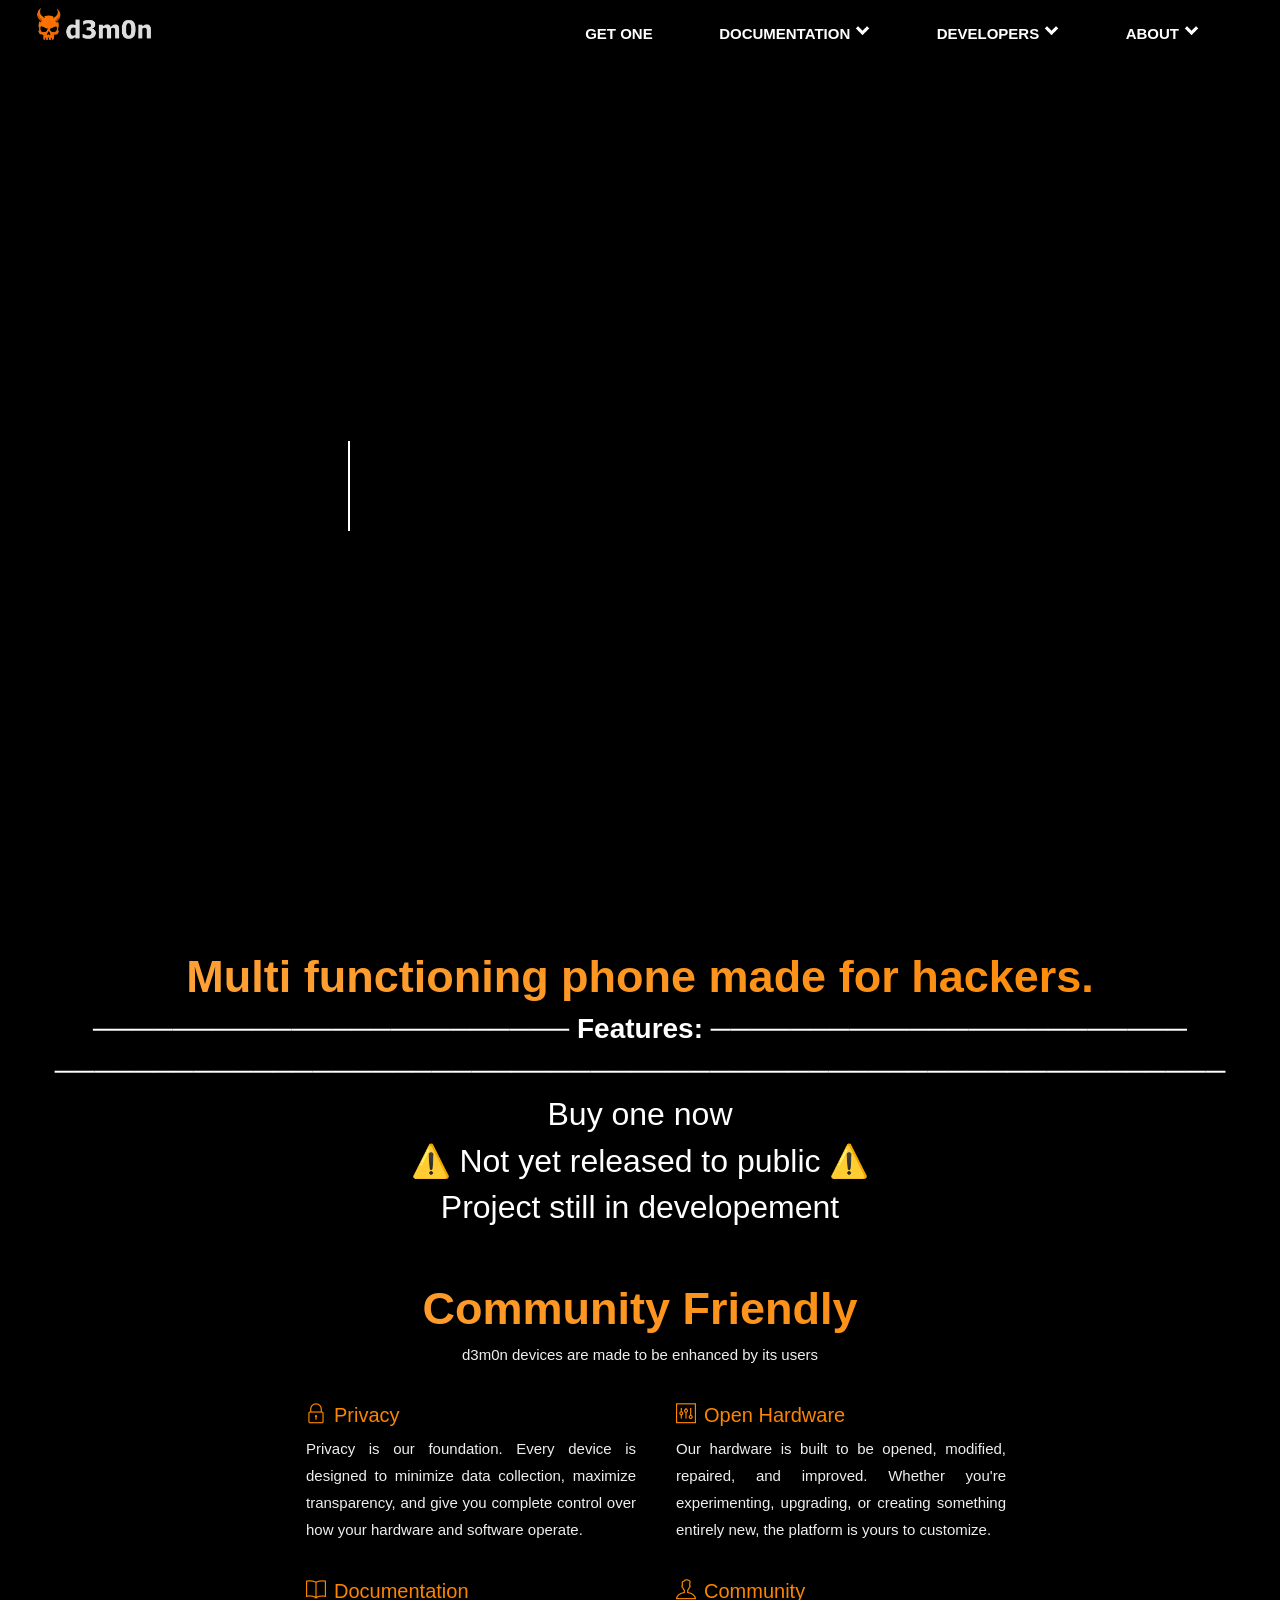
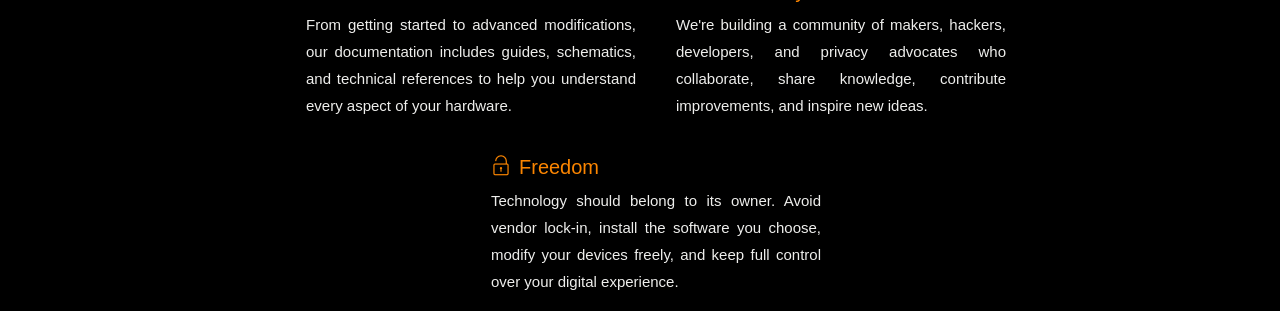
<file: docs/index.html>
<!DOCTYPE HTML>
<html>

<head>
	<title>d3m0n Project - 4re5</title>
	<link rel="icon" type="image/x-icon" href="favicon.ico">
	<meta charset="UTF-8">
	<meta name="viewport" content="width=device-width, initial-scale=1.0">

	<link rel="stylesheet" href="https://fonts.googleapis.com/css2?family=Inter:wght@100;200;300;400;500;600;700;800;900&amp;display=swap" data-tag="font">
	<link href="https://cdn.jsdelivr.net/npm/bootstrap@5.3.2/dist/css/bootstrap.min.css" rel="stylesheet"
		integrity="sha384-T3c6CoIi6uLrA9TneNEoa7RxnatzjcDSCmG1MXxSR1GAsXEV/Dwwykc2MPK8M2HN" crossorigin="anonymous">
	<link href="./styles.css" rel="stylesheet">
	<link href="https://4re5group.github.io/home.css" rel="stylesheet">
	<link href="themify-icons.css" rel="stylesheet">
</head>

<body>
	<script>
		function httpGet(theUrl) {
			let xmlHttpReq = new XMLHttpRequest();
			xmlHttpReq.open("GET", theUrl, false);
			xmlHttpReq.send(null);
			return xmlHttpReq.responseText;
		}
	</script>
	<div class="header">
		<img id="iconbanner" src="./assets/banner.png" alt="d3m0n banner">
		<div class="header-buttons">
			<div class="paste-button">
				<a class="dropdown_button" style="text-decoration: none;" href="#get-d3m0n">Get one</a>
			</div>
			<div class="paste-button">
				<button class="dropdown_button">Documentation<div class="chevron"></div></button>
				<div class="dropdown-content">
					<a id="top"
						href="https://d3m0n.4re5.com/d3m0n_os/">d3m0n_os Documentation</a>
				</div>
			</div>

			<div class="paste-button">
				<button class="dropdown_button">Developers<div class="chevron"></div></button>
				<div class="dropdown-content">
					<a id="top"
						href="https://d3m0n.4re5.com/d3m0n_os/">SDK Documentation</a>
					<a id="middle" href="./studio/">App Studio</a>
					<a id="middle" href="./academy/">App Academy</a>
					<a id="middle" href="https://github.com/d3m0n-project/d3m0n_os/tree/main/applications#default-apps-list">App Examples</a>
					<a id="bottom" href="https://github.com/d3m0n-project/d3m0n_os">d3m0n_os Repository</a>
				</div>
			</div>

			<div class="paste-button">
				<button class="dropdown_button">About<div class="chevron"></div></button>
				<div class="dropdown-content">
					<a id="top" href="https://github.com/d3m0n-project">Github</a>
					<a id="middle" href="https://www.reddit.com/r/d3m0nproject">Reddit</a>
					<a id="middle" href="https://www.tiktok.com/@4re5group">TikTok</a>
					<a id="middle" href="https://discord.gg/Rfb5ajz7cM">Discord</a>
					<a id="bottom" href="https://www.instagram.com/d3m0n.4re5">Instagram</a>
				</div>
			</div>
		</div>
	</div>

	<div class="top-div">
		<div class="landingPreview">
			<h1 class="light-text"
				style="display: flex; flex-direction: row; justify-content: center; font-size: 60px; font-weight: 500;">
				<ul class="dynamic-txts dynamictxts dynamictxtss"
					style="text-align: left; margin: 0px; transform: translateY(-10px);">
					<li><span class="override_bg_img">Hack in your pocket.</span></li>
					<li><span class="override_bg_img">Hack from everywhere.</span></li>
					<li><span class="override_bg_img">Hack the world.</span></li>
					<li><span class="override_bg_img">Hack your own privacy.</span></li>
				</ul>
			</h1>
		</div>

		<h3 class="center rainbow_title">Multi functioning phone made for hackers.</h3>

		<h3 class="center"><b> ──────────────────────── Features: ──────────────────────── </h3></b>



		<h3 class="center"><b>───────────────────────────────────────────────────────────</b></h3>
		<div id="get-d3m0n">
			<h2>Buy one now</h2>
			<h2>⚠️ Not yet released to public ⚠️</h2>
			<h2>Project still in developement</h2>
		</div>
		<br><br>

		<h3 class="center rainbow_title">Community Friendly</h3>
		<p class="center">d3m0n devices are made to be enhanced by its users</p>

		<div class="features">
			<ul>
				<li>
					<a href="#CHANGE_ME_LATER">
						<h4><i class="ti-lock"></i>Privacy</h4>
					</a>
					<p>Privacy is our foundation. Every device is designed to minimize data collection, maximize transparency, and give you complete control over how your hardware and software operate.</p>
				</li>

				<li>
					<a href="#CHANGE_ME_LATER">
						<h4><i class="ti-panel"></i>Open Hardware</h4>
					</a>
					<p>Our hardware is built to be opened, modified, repaired, and improved. Whether you're experimenting, upgrading, or creating something entirely new, the platform is yours to customize.</p>
				</li>

				<li>
					<a href="#CHANGE_ME_LATER">
						<h4><i class="ti-book"></i>Documentation</h4>
					</a>
					<p>From getting started to advanced modifications, our documentation includes guides, schematics, and technical references to help you understand every aspect of your hardware.</p>
				</li>

				<li>
					<a href="#CHANGE_ME_LATER">
						<h4><i class="ti-user"></i>Community</h4>
					</a>
					<p>We're building a community of makers, hackers, developers, and privacy advocates who collaborate, share knowledge, contribute improvements, and inspire new ideas.</p>
				</li>

				<li>
					<a href="#CHANGE_ME_LATER">
						<h4><i class="ti-unlock"></i>Freedom</h4>
					</a>
					<p>Technology should belong to its owner. Avoid vendor lock-in, install the software you choose, modify your devices freely, and keep full control over your digital experience.</p>
				</li>
			</ul>
		</div>

		<script type="text/javascript">
			document.write(httpGet("https://raw.githubusercontent.com/4re5group/4re5group.github.io/main/footer.html"))
		</script>
</body>

</html>
</file>
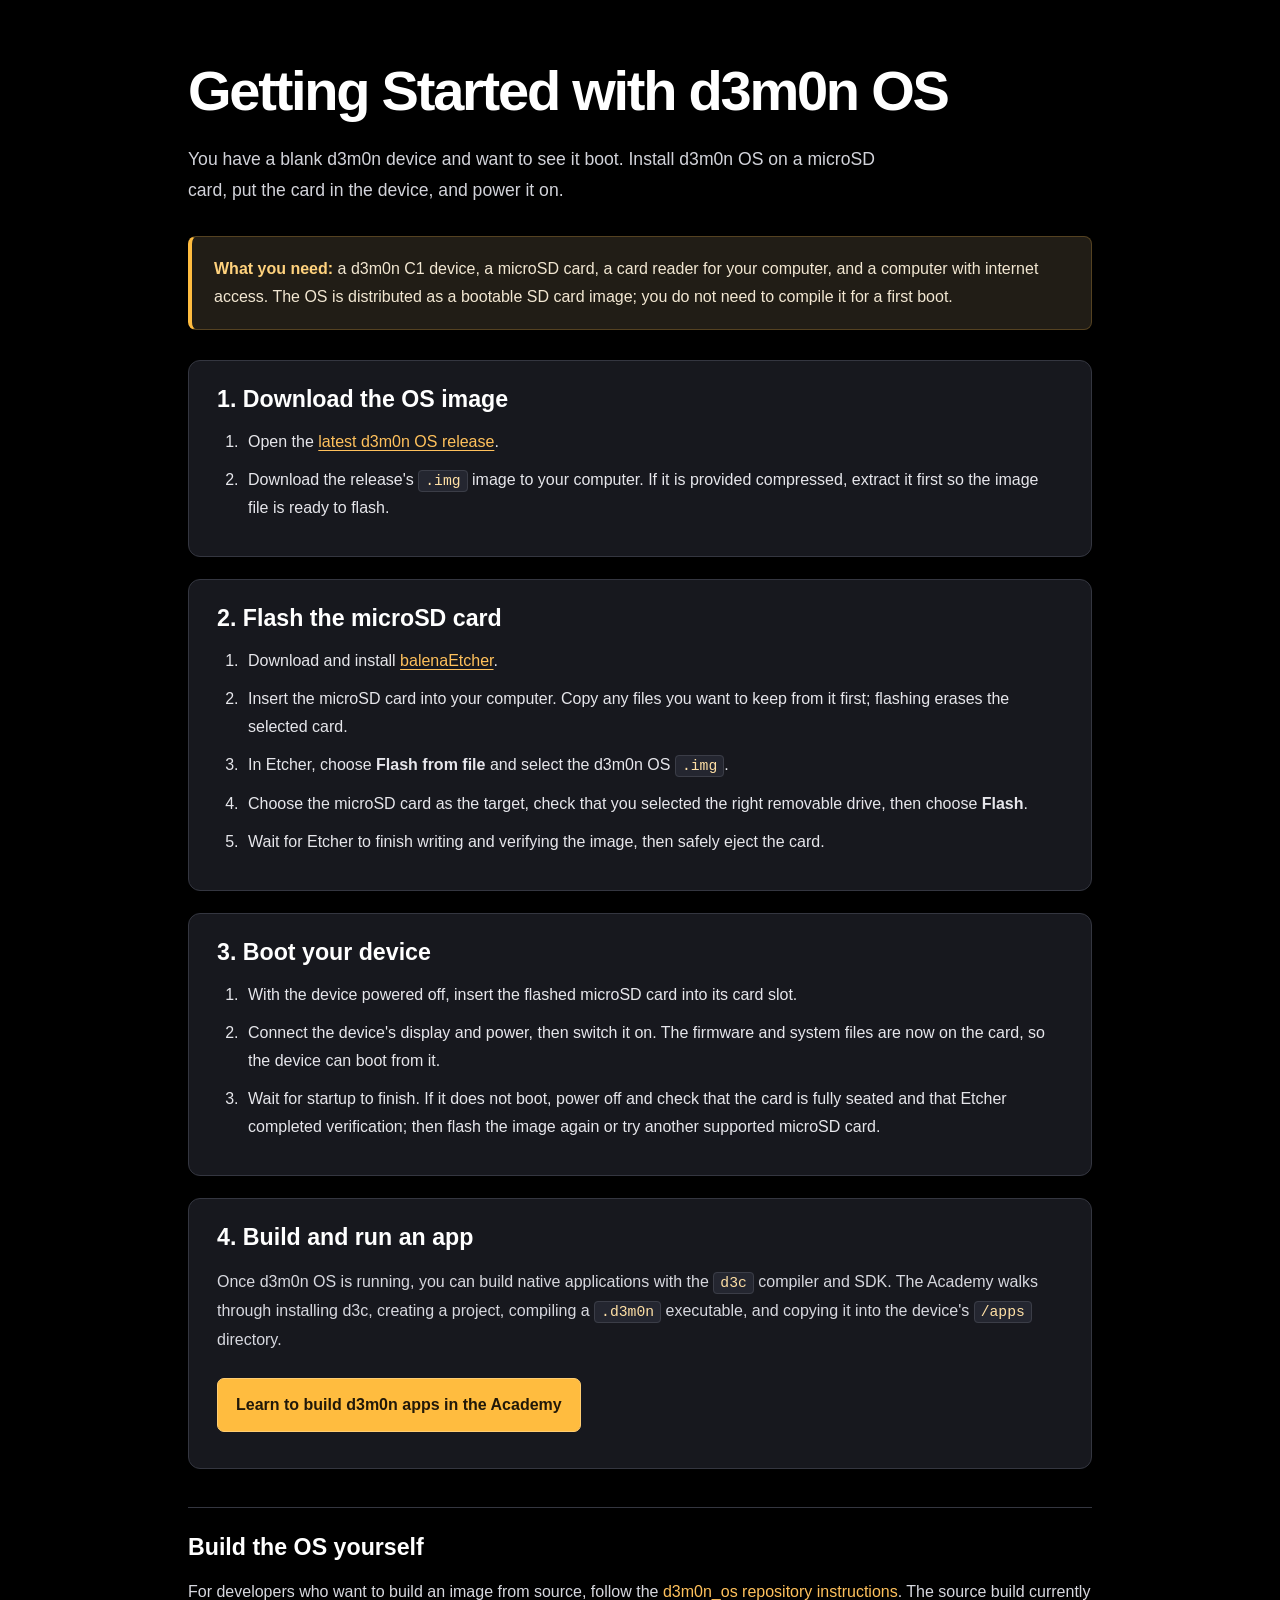
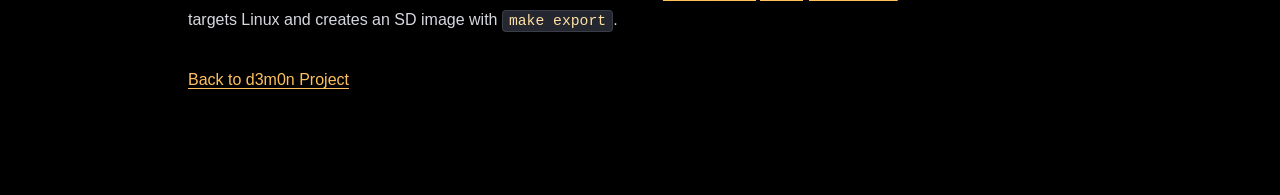
<file: docs/getting_started/index.html>
<!doctype html>
<html lang="en">
<head>
  <meta charset="utf-8">
  <meta name="viewport" content="width=device-width, initial-scale=1">
  <title>Getting Started - d3m0n project</title>
  <link rel="icon" type="image/x-icon" href="../favicon.ico">
  <link rel="stylesheet" href="../styles.css">
  <style>
    .getting-started { box-sizing: border-box; width: min(100%, 960px); margin: 0 auto; padding: 56px 28px 88px; color: #f5f5f7; font: 16px/1.75 Verdana, sans-serif; }
    .getting-started h1, .getting-started h2, .getting-started h3 { color: #fff; line-height: 1.25; }
    .getting-started h1 { max-width: 760px; margin: 0 0 18px; font-size: clamp(2.2rem, 6vw, 3.5rem); letter-spacing: -0.04em; }
    .getting-started .intro { max-width: 720px; margin: 0 0 30px; color: #d2d3da; font-size: 1.1rem; }
    .getting-started h2 { margin: 0 0 14px; font-size: 1.45rem; }
    .getting-started p { color: #d7d8df; font-size: 1rem; line-height: inherit; }
    .getting-started a { color: #ffc15c; text-underline-offset: 3px; }
    .getting-started a:hover { color: #ffdb9d; }
    .getting-started .step { margin: 22px 0; padding: 24px 28px; border: 1px solid #343640; border-radius: 12px; background: #17181e; }
    .getting-started ol { margin: 0; padding-left: 26px; color: #e6e6eb; }
    .getting-started li { margin: 10px 0; padding-left: 5px; }
    .getting-started .callout { margin: 0 0 30px; padding: 18px 22px; border: 1px solid #554221; border-left: 4px solid #ffbc3f; border-radius: 8px; background: #211d16; color: #f2e7d2; }
    .getting-started .callout strong { color: #ffd27d; }
    .getting-started code { padding: 2px 6px; border: 1px solid #3b3d47; border-radius: 4px; background: #242630; color: #ffe0a5; font-size: .92em; }
    .getting-started .primary-link { display: inline-block; margin: 8px 0 12px; padding: 12px 18px; border: 1px solid #ffcd72; border-radius: 7px; background: #ffbc3f; color: #211809; font-weight: 700; text-decoration: none; }
    .getting-started .primary-link:hover { background: #ffd27d; color: #211809; }
    .getting-started .secondary { margin-top: 38px; padding-top: 25px; border-top: 1px solid #343640; }
    .getting-started .back-link { display: inline-block; margin-top: 16px; }
    @media (max-width: 600px) { .getting-started { padding: 36px 18px 60px; } .getting-started .step { padding: 20px 18px; } }
  </style>
</head>
<body>
  <main class="getting-started">
    <h1>Getting Started with d3m0n OS</h1>
    <p class="intro">You have a blank d3m0n device and want to see it boot. Install d3m0n OS on a microSD card, put the card in the device, and power it on.</p>

    <p class="callout"><strong>What you need:</strong> a d3m0n C1 device, a microSD card, a card reader for your computer, and a computer with internet access. The OS is distributed as a bootable SD card image; you do not need to compile it for a first boot.</p>

    <section class="step">
      <h2>1. Download the OS image</h2>
      <ol>
        <li>Open the <a href="https://github.com/d3m0n-project/d3m0n_os/releases/latest">latest d3m0n OS release</a>.</li>
        <li>Download the release's <code>.img</code> image to your computer. If it is provided compressed, extract it first so the image file is ready to flash.</li>
      </ol>
    </section>

    <section class="step">
      <h2>2. Flash the microSD card</h2>
      <ol>
        <li>Download and install <a href="https://etcher.balena.io/">balenaEtcher</a>.</li>
        <li>Insert the microSD card into your computer. Copy any files you want to keep from it first; flashing erases the selected card.</li>
        <li>In Etcher, choose <strong>Flash from file</strong> and select the d3m0n OS <code>.img</code>.</li>
        <li>Choose the microSD card as the target, check that you selected the right removable drive, then choose <strong>Flash</strong>.</li>
        <li>Wait for Etcher to finish writing and verifying the image, then safely eject the card.</li>
      </ol>
    </section>

    <section class="step">
      <h2>3. Boot your device</h2>
      <ol>
        <li>With the device powered off, insert the flashed microSD card into its card slot.</li>
        <li>Connect the device's display and power, then switch it on. The firmware and system files are now on the card, so the device can boot from it.</li>
        <li>Wait for startup to finish. If it does not boot, power off and check that the card is fully seated and that Etcher completed verification; then flash the image again or try another supported microSD card.</li>
      </ol>
    </section>

    <section class="step">
    <h2>4. Build and run an app</h2>
    <p>Once d3m0n OS is running, you can build native applications with the <code>d3c</code> compiler and SDK. The Academy walks through installing d3c, creating a project, compiling a <code>.d3m0n</code> executable, and copying it into the device's <code>/apps</code> directory.</p>
    <a class="primary-link" href="../academy/">Learn to build d3m0n apps in the Academy</a>
    </section>

    <section class="secondary">
    <h2>Build the OS yourself</h2>
    <p>For developers who want to build an image from source, follow the <a href="https://github.com/d3m0n-project/d3m0n_os#installations">d3m0n_os repository instructions</a>. The source build currently targets Linux and creates an SD image with <code>make export</code>.</p>
    <p><a class="back-link" href="../">Back to d3m0n Project</a></p>
    </section>
  </main>
</body>
</html>
</file>
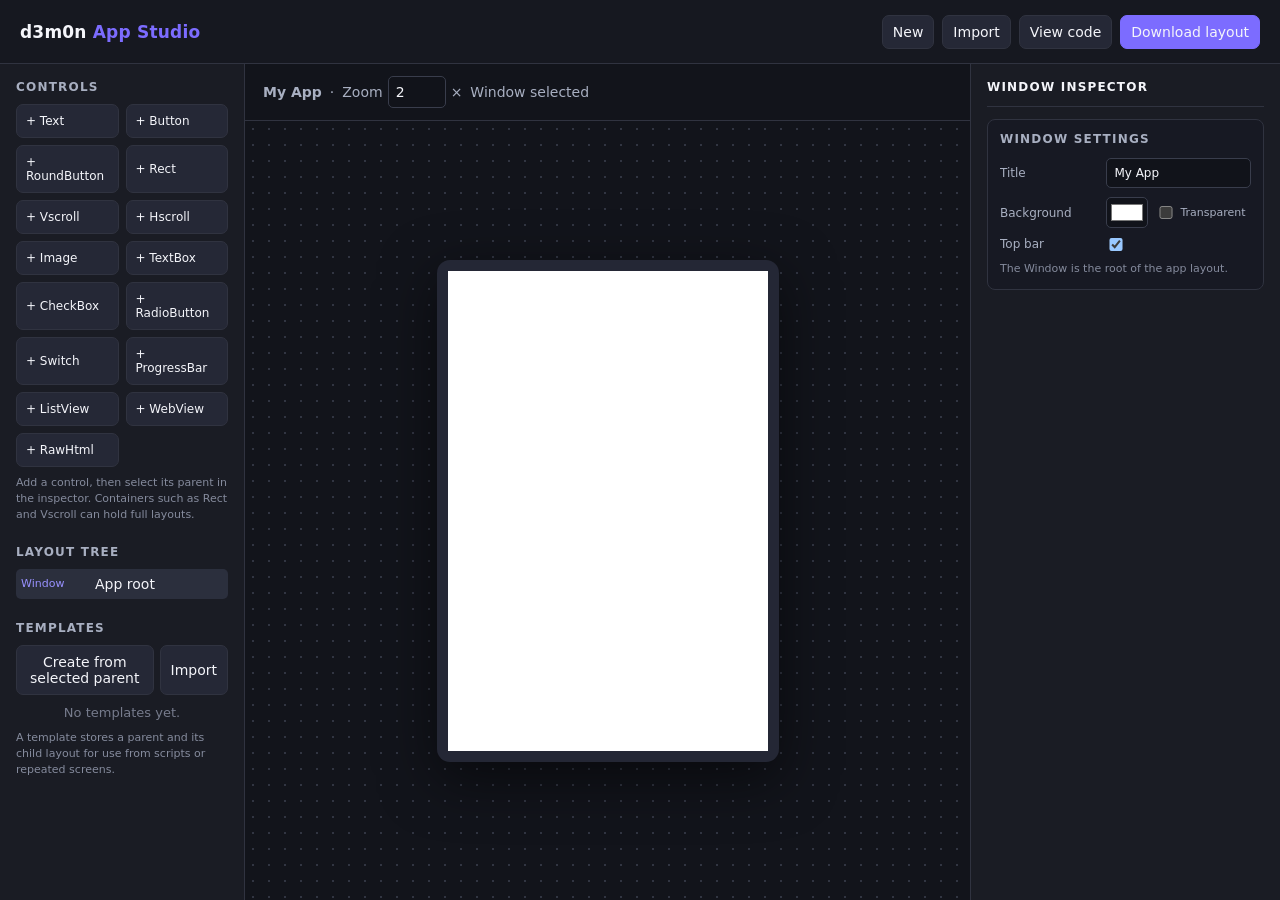
<file: docs/studio/index.html>
<!doctype html>
<html lang="en" style="overflow: clip;">
<head>
  <meta charset="utf-8">
  <meta name="viewport" content="width=device-width,initial-scale=1">
  <title>d3m0n App Studio</title>
  <style>
    :root { color-scheme: dark; --bg:#101116; --panel:#1a1c24; --line:#303340; --soft:#a8afc1; --accent:#7c6cff; --canvas:#f7f7f4; }
    * { box-sizing:border-box; } body { margin:0; min-width:0; background:var(--bg); color:#f4f5fa; font:14px Inter,system-ui,sans-serif; }
    button,input,select,textarea { font:inherit; } button { cursor:pointer; color:inherit; border:1px solid var(--line); border-radius:7px; padding:8px 10px; background:#252836; } button:hover { border-color:#7166da; background:#30344a; } button.primary { background:var(--accent); border-color:var(--accent); } button.danger { color:#ff9eaa; }
    header { min-height:64px; display:flex; align-items:center; justify-content:space-between; gap:12px; padding:10px 20px; border-bottom:1px solid var(--line); background:#161820; } header h1 { font-size:17px; margin:0; letter-spacing:.2px; white-space:nowrap; } header h1 span { color:var(--accent); } .actions { display:flex; flex-wrap:wrap; justify-content:flex-end; gap:8px; align-items:center; }
    main { height:calc(100vh - 64px); display:grid; grid-template-columns:minmax(205px,245px) minmax(320px,1fr) minmax(250px,310px); }
    aside { overflow:auto; padding:16px; background:var(--panel); } aside.left { border-right:1px solid var(--line); } aside.right { border-left:1px solid var(--line); }
    h2 { margin:0 0 10px; font-size:12px; text-transform:uppercase; letter-spacing:.1em; color:var(--soft); } .section { margin-bottom:22px; }
    .palette { display:grid; grid-template-columns:1fr 1fr; gap:7px; } .palette button { text-align:left; padding:9px; font-size:12px; }
    .tree { display:flex; flex-direction:column; gap:3px; } .tree-row { display:flex; align-items:center; gap:5px; min-height:30px; border-radius:5px; padding:3px 5px; cursor:pointer; } .tree-row:hover,.tree-row.active { background:#2b2f3d; } .tree-row .kind { color:#9891ff; font-size:11px; min-width:69px; } .tree-row .name { overflow:hidden; text-overflow:ellipsis; white-space:nowrap; }
    .workspace { display:flex; flex-direction:column; min-width:0; min-height:480px; background:#12141b; } .toolbar { display:flex; flex-wrap:wrap; gap:8px; align-items:center; padding:12px 18px; border-bottom:1px solid var(--line); color:var(--soft); } .toolbar label { display:flex; align-items:center; gap:5px; } .toolbar input { width:58px; }
    .canvas-area { flex:1; min-height:440px; overflow:auto; display:grid; place-items:center; padding:35px; background-image:radial-gradient(#313542 1px,transparent 1px); background-size:16px 16px; }
    #canvas-shell { padding:11px; background:#242735; border-radius:13px; box-shadow:0 16px 55px #0008; } #canvas { width:320px; height:480px; position:relative; overflow:hidden; background:#fff; color:#111; transform-origin:center; }
    .node { position:absolute; min-width:8px; min-height:8px; outline:1px solid transparent; cursor:move; user-select:none; } .node.selected { outline:2px solid var(--accent); } .node:hover { outline:1px dashed #685cf5; } .node > .preview { width:100%; height:100%; overflow:hidden; pointer-events:none; } .node > textarea.preview { min-height:0; resize:none; opacity:1; } .node-handle { position:absolute; width:8px; height:8px; background:#fff; border:2px solid var(--accent); z-index:10; } .node-handle[data-handle="nw"] { top:-5px; left:-5px; cursor:nw-resize; } .node-handle[data-handle="ne"] { top:-5px; right:-5px; cursor:ne-resize; } .node-handle[data-handle="sw"] { bottom:-5px; left:-5px; cursor:sw-resize; } .node-handle[data-handle="se"] { bottom:-5px; right:-5px; cursor:se-resize; }
    .empty { color:#767b8c; font-size:13px; text-align:center; line-height:1.5; }
    #inspector { display:flex; flex-direction:column; gap:12px; } .inspector-header { display:flex; align-items:center; justify-content:space-between; gap:10px; padding-bottom:12px; border-bottom:1px solid var(--line); } .inspector-header h2 { margin:0; color:#f4f5fa; } .inspector-header button { padding:5px 8px; } .inspector-section { padding:12px; border:1px solid var(--line); border-radius:8px; background:#171923; } .inspector-section h2 { margin-bottom:12px; } .inspector-section .hint { margin:10px 0 0; } .field { display:grid; grid-template-columns:minmax(76px,.8fr) minmax(0,1.2fr); align-items:center; gap:10px; margin:9px 0; color:var(--soft); font-size:12px; } .field > label { min-width:0; overflow:hidden; text-overflow:ellipsis; } input,select,textarea { min-width:0; width:100%; color:#f5f6fb; background:#11131a; border:1px solid #393d4c; border-radius:5px; padding:7px; } input[type=color] { padding:2px; height:31px; } input[type=checkbox] { width:20px; min-width:20px; margin:0; } .color-field { display:flex; align-items:center; gap:8px; } .color-field input[type=color] { width:42px; flex:0 0 42px; } .color-field label { display:flex; align-items:center; gap:4px; white-space:nowrap; font-size:11px; } textarea { min-height:58px; resize:vertical; } .two { display:grid; grid-template-columns:repeat(2,minmax(0,1fr)); gap:8px; } .two .field { grid-template-columns:24px minmax(0,1fr); margin:0; } .hint { color:#858b9d; font-size:11px; line-height:1.45; margin:8px 0 0; } #file { display:none; }
    .code-modal { position:fixed; inset:0; display:none; place-items:center; background:#000a; z-index:9; } .code-modal.open { display:grid; } .modal-card { width:min(760px,90vw); background:#1b1e29; border:1px solid #41465a; border-radius:10px; padding:16px; } .modal-card textarea { height:55vh; font:12px ui-monospace,monospace; } .modal-actions { display:flex; justify-content:flex-end; gap:8px; margin-top:10px; }

    input::-webkit-outer-spin-button, input::-webkit-inner-spin-button {
        -webkit-appearance: none;
        margin: 0;
    }
    input[type=number] {
        -moz-appearance: textfield;
    }
    @media (max-width: 900px) {
      header { align-items:flex-start; } .actions { justify-content:flex-start; }
      main { grid-template-columns:minmax(190px, .8fr) minmax(0, 1.4fr); }
      aside.right { grid-column:1 / -1; border-left:0; border-top:1px solid var(--line); }
      #inspector { display:grid; grid-template-columns:repeat(2,minmax(0,1fr)); gap:12px; }
      .inspector-header { grid-column:1 / -1; }
    }
    @media (max-width: 620px) {
      header { padding:12px 14px; flex-direction:column; } .actions { width:100%; } .actions button { flex:1 1 auto; }
      main { display:flex; flex-direction:column; min-height:0; }
      aside { padding:14px; } aside.left { border-right:0; border-bottom:1px solid var(--line); }
      .left .section { margin-bottom:16px; } .palette { grid-template-columns:repeat(3,minmax(0,1fr)); }
      .workspace { order:-1; min-height:430px; } .toolbar { padding:10px 14px; } .canvas-area { min-height:380px; padding:25px 16px; place-items:start center; }
      #canvas-shell { transform:scale(.9); transform-origin:top center; margin-bottom:-35px; }
      #inspector { display:flex; } .inspector-header { grid-column:auto; }
      .field { grid-template-columns:minmax(78px,30%) minmax(0,1fr); } .two { grid-template-columns:1fr; }
      .modal-card { width:calc(100vw - 24px); padding:12px; }
    }
  </style>
</head>
<body>
  <header><h1>d3m0n <span>App Studio</span></h1><div class="actions"><button id="new-layout">New</button><button id="import">Import</button><input id="file" type="file" accept=".layout,.txt"><input id="image-file" type="file" accept="image/*" multiple hidden><button id="view-code">View code</button><button id="build" class="primary">Download layout</button></div></header>
  <main>
    <aside class="left">
      <div class="section"><h2>Controls</h2><div class="palette" id="palette"></div><p class="hint">Add a control, then select its parent in the inspector. Containers such as Rect and Vscroll can hold full layouts.</p></div>
      <div class="section"><h2>Layout tree</h2><div id="tree" class="tree"></div></div>
      <div class="section"><h2>Templates</h2><div style="display:flex;gap:6px"><button id="make-template" style="flex:1">Create from selected parent</button><button id="import-template">Import</button></div><input id="template-file" type="file" accept=".template,.layout,.txt" hidden><div id="templates" class="tree" style="margin-top:8px"></div><p class="hint">A template stores a parent and its child layout for use from scripts or repeated screens.</p></div>
    </aside>
    <section class="workspace">
      <div class="toolbar"><strong id="app-label">Untitled app</strong><span>·</span><label>Zoom <input id="zoom" type="number" value="2" min="1" max="3" step=".25">×</label><span id="selection-label">No selection</span></div>
      <div class="canvas-area"><div id="canvas-shell"><div id="canvas" aria-label="app layout canvas"></div></div></div>
    </section>
    <aside class="right"><div id="inspector"><div class="empty">Select a control to edit it.<br>Click a control on the canvas or in the layout tree.</div></div></aside>
  </main>
  <div id="code-modal" class="code-modal"><div class="modal-card"><h2>Generated layout</h2><textarea id="code-output" spellcheck="false"></textarea><div class="modal-actions"><button id="copy-code">Copy</button><button id="close-code">Close</button></div></div></div>
  <script src="./app.js"></script>
</body>
</html>
</file>
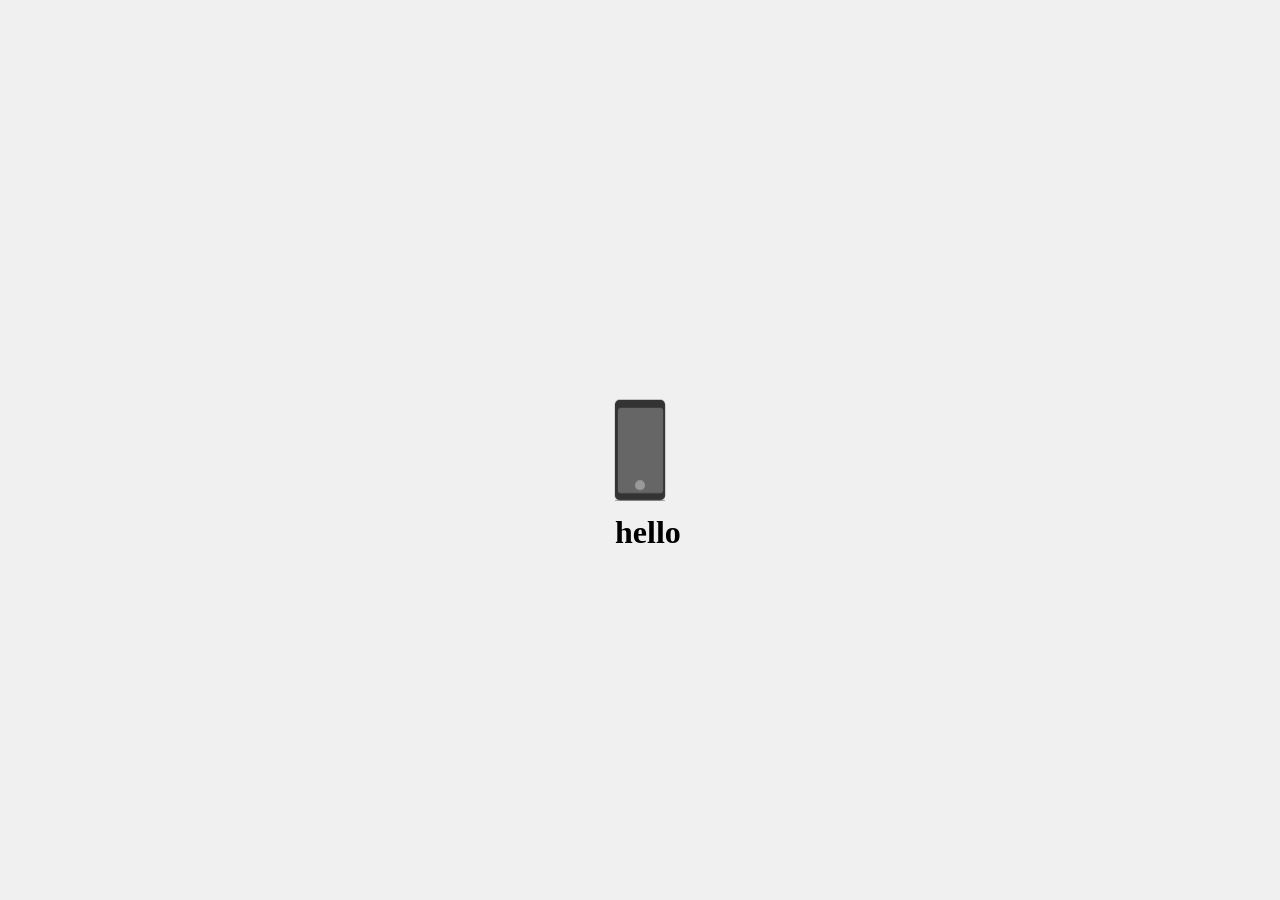
<file: docs/test_anim.html>
<!DOCTYPE html>
<html lang="en">
<head>
    <meta charset="UTF-8">
    <meta name="viewport" content="width=device-width, initial-scale=1.0">
    <title>3D Rotating Phone</title>
    <style>
        body {
            perspective: 1000px;
            display: flex;
            justify-content: center;
            align-items: center;
            height: 100vh;
            margin: 0;
            background-color: #f0f0f0;
        }

        .phone {
            width: 50px;
            height: 100px;
            position: relative;
            transform-style: preserve-3d;
            animation: rotate 20s linear infinite;
        }

        .phone-body {
            width: 50px;
            height: 100px;
            background-color: #333;
            border-radius: 5px;
            position: absolute;
            transform: translateZ(5px);
        }

        .phone-side {
            width: 5px;
            height: 100px;
            background-color: #555;
            position: absolute;
            top: 0;
            left: 25px;
            transform: rotateY(90deg) translateZ(20px);
        }

        .phone-top {
            width: 50px;
            height: 5px;
            background-color: #555;
            position: absolute;
            top: -2.5px;
            left: 0;
            transform: rotateX(90deg) translateY(0px);
        }

        .phone-back {
            width: 50px;
            height: 100px;
            background-color: #444;
            border-radius: 5px;
            position: absolute;
            transform: translateZ(-5px);
        }

        .screen {
            width: 45px;
            height: 85px;
            background-color: #666;
            margin: 8px auto;
            border-radius: 3px;
            position: relative;
            transform: translateZ(5px);
        }

        .button {
            width: 10px;
            height: 10px;
            background-color: #999;
            border-radius: 50%;
            position: absolute;
            bottom: 10px;
            left: 50%;
            transform: translateX(-50%) translateZ(5px);
        }

        @keyframes rotate {
            from {
                transform: rotateY(0deg);
            }
            to {
                transform: rotateY(360deg);
            }
        }
    </style>
</head>
<body>
    <div class="phone">
        <div class="phone-body"></div>
        <div class="phone-side"></div>
        <div style="transform: rotateY(90deg) translateZ(-25px);" class="phone-side"></div>
        <div class="phone-top"></div>
        <div style="transform: rotateX(90deg) translateZ(-100px);" class="phone-top"></div>
        <div class="phone-back"></div>
        <div class="screen"></div>
        <div class="button"></div>
        <h1>hello</h1>
    </div>
</body>
</html>
</file>
<file: docs/styles.css>
:root {
  --dl-color-gray-500: #595959;
  --dl-color-gray-700: #999999;
  --dl-color-gray-900: #D9D9D9;
  --dl-size-size-large: 144px;
  --dl-size-size-small: 48px;
  --dl-color-danger-300: #A22020;
  --dl-color-danger-500: #BF2626;
  --dl-color-danger-700: #E14747;
  --dl-color-gray-black: #000000;
  --dl-color-gray-white: #FFFFFF;
  --dl-size-size-medium: 96px;
  --dl-size-size-xlarge: 192px;
  --dl-size-size-xsmall: 16px;
  --dl-space-space-unit: 16px;
  --dl-color-primary-100: #fb8500ff;
  --dl-color-primary-300: #f09c00ff;
  --dl-color-primary-500: #ffbc3fff;
  --dl-color-primary-700: #ffe785ff;
  --dl-color-success-300: #199033;
  --dl-color-success-500: #32A94C;
  --dl-color-success-700: #4CC366;
  --dl-size-size-xxlarge: 288px;
  --dl-size-size-maxwidth: 1400px;
  --dl-radius-radius-round: 50%;
  --dl-space-space-halfunit: 8px;
  --dl-space-space-sixunits: 96px;
  --dl-space-space-twounits: 32px;
  --dl-radius-radius-radius2: 2px;
  --dl-radius-radius-radius4: 4px;
  --dl-radius-radius-radius8: 8px;
  --dl-space-space-fiveunits: 80px;
  --dl-space-space-fourunits: 64px;
  --dl-color-template-blue-bg: #fb8500ff;
  --dl-space-space-sevenunits: 112px;
  --dl-space-space-threeunits: 48px;
  --dl-space-space-oneandhalfunits: 24px;
}

body {
  font-family: Inter;
  /*font-size: 16px;*/
  -webkit-font-smoothing: antialiased;
  scroll-behavior: smooth;
  justify-content: center;
  color: white;
  font-family: Verdana,sans-serif;
  margin: 0px;
  background-color: black;
  padding: 0px;
  overflow-x: hidden;
}

p {
  font-size: 15px;
  color: #eeeeec;
}

#iconbanner {
  width: 130px; 
  position: absolute; 
  left: 30px;
}

.landingPreview {
  width: 100%;
  height: 100vh;
  display: flex;
  align-items: center;
  justify-content: center;
  position: relative;
}

.override_bg_img::after {
  background: black !important;
  background-image: none !important;
}

.rainbow_title {
  font-size: 45px;
  font-weight: 700;
  color: transparent;
  background-image: linear-gradient(20deg, #ffa641, var(--dl-color-template-blue-bg));
  background-clip: text;
  -webkit-background-clip: text;
}

.rainbow_text {
  color: transparent;
  background-image: linear-gradient(20deg, #2777ff, #a400a4);
  background-clip: text;
  -webkit-background-clip: text;
}


#draggableElements {
width: 30%;
}

#generalAttributes {
padding: 5px;
}

.themeIconItem {
align-items: center;
justify-content: center;
width: 100px;
height: 100px;
background: #323232;
padding: 0px;
flex-direction: column;
display: flex;
padding: 10px;
}

#appContainer {
justify-content: center;
width: 100%;
background: #4b4b4b;
flex-direction: row;
display: flex;
align-items: center;
height: 600px;
}

#control_editor {
background-color: #303136;
width: 40%;
max-width: 450px;
margin-right: 50px;
height: 100%;
overflow-y: scroll;
overflow-x: hidden;
}

#drop_zone {
margin-right: 50px;
width: 240px;
height: 320px;
padding: 10px;
background-color: white;
color: black;
text-align: center;
position: relative;
padding: 0px;
}

.draggable {
position: absolute;
cursor: move;
padding: 10px;
border: 1px solid black;
background-color: lightblue;
user-select: none;
}



.hardware {
max-width: 700px;
align-self: center;
display: flex;
flex-direction: column;
}

.hardware-item {
display: flow;
flex-direction: column;
max-width: 700px;
width: 100%;
height: 100%;
max-height: 200px;
margin-bottom: 10px;
align-items: center;
/* justify-content: center; */
text-align: justify;
}

.hardware-item-image {
  max-height: 100px;
  max-width: 100px;
  float: left;
  height: 100%; 
  margin-right: 10px;
}

.top-div {
display: flex;
flex-direction: column;
justify-content: center;
text-align: center;
width: 100%;
/* height: calc(100vh - 50px); */
}

.header {
  position: relative;
  z-index: 10;
  width: 100%;
  height: 50px;
  padding-right: 50px;
  display: flex;
  flex-direction: row;
  justify-content: right;
}

.center{
  display: flex;
  justify-content: center;
  align-items: baseline;
}
.btnn {
text-decoration: none;
padding: 0.1rem;
border: 2px solid #FFFFFF;
}
.btntext{
position:relative;
left:5px;
}


/* headers btns */

@keyframes fadein{
  0% { opacity: 0; }
  25% { opacity: 0.25; }
  50% { opacity: 0.5; }
  75% { opacity: 0.75; }
  100% { opacity: 1; }
}

@-webkit-keyframes fadein{
  0% { opacity: 0; }
  25% { opacity: 0.25; }
  50% { opacity: 0.5; }
  75% { opacity: 0.75; }
  100% { opacity: 1; }
}

.chevron {
  margin-left: 5px;
  width: 15px;
  /* display: flex; */
  /* position: absolute; */
  background-color: white;
  height: 15px;
  background-image: url("./assets/chevron.png");
  -webkit-mask: url("./assets/chevron.png") center/contain;
  /* mask:url("./assets/chevron.png") center/contain; */
}
.paste-button {
  position: relative;
  display: block;
  font-family: Noto Sans,Cantarell,sans-serif;
  padding: 10px 13px;
  display: inline-block;
  height: 70px;
  border: 1px solid transparent;
  color: var(--text-color-dark);
  text-transform: uppercase;
  cursor: pointer;
}

.dropdown_button:hover {
  color: var(--dl-color-template-blue-bg);
}

.dropdown_button {
  display: flex;
  flex-direction: row;
  background-color: transparent;
  color: white;
  text-transform: uppercase;
  cursor: pointer;
  text-shadow: 0 0 1px #fff,var(--nav-text-shadow);
  padding: 10px 15px;
  font-size: 15px;
  font-weight: bold;
  border: 2px solid transparent;
  border-radius: 15px;
  cursor: pointer;
}

.dropdown-content {
  --nav-text-shadow: 0 0 20px rgba(0, 0, 0, .5);
  top: 40px;
  display: none;
  font-size: 15px;
  position: absolute;
  z-index: 1;
  min-width: 200px;
  background-color: #323232;
  border: 2px solid #323232;
  border-radius: 0px 15px 15px 15px;
  box-shadow: 0px 8px 16px 0px rgba(0,0,0,0.2);
  transition: 1s ease-in-out;
}

.dropdown-content a {
  border-radius: 0px 15px 15px 15px;
  font-family: Noto Sans,Cantarell,sans-serif;
  line-height: 1.5;
  font-size: 15px;
  color: white;
  padding: 8px 10px;
  text-decoration: none;
  display: block;
}

.dropdown-content a:hover {
  border-radius: 0px 15px 15px 15px;
  color: var(--dl-color-template-blue-bg);
}

.dropdown-content a:focus {
  color: black;
}

.paste-button:hover button {
  border-radius: 15px 15px 0px 0px;
}

.paste-button:hover .dropdown-content {
  display: block;
  -webkit-animation: 0.4s ease 0s normal forwards 1 fadein;
  animation: 0.4s ease 0s normal forwards 1 fadein;
}

.dropdown_button:hover .chevron {
  background:var(--dl-color-template-blue-bg);
}



/* keytype animation */

.dynamic-txts {
  text-align: left;
  /* margin-left: 15px; */
  height: 90px;
  line-height: 90px;
  overflow: hidden;
}
.dynamic-txts li{
  list-style: none;
  text-align: left;
  color: white;
  font-size: 60px;
  font-weight: 500;
  position: relative;
  top: 0;
  animation: slide 12s steps(4) infinite;
}
@keyframes slide {
  100%{
    top: -360px;
  }
}
.dynamic-txts li span{
  position: relative;
  margin: 5px 0;
  line-height: 90px;
}
.dynamic-txts li span::after{
  content: "";
  background-image: "" !important;
  background-color: black;
  position: absolute;
  left: 0;
  height: 90px;
  width: 100%;
  background: black;
  border-left: 2px solid white;
  animation: typing 3s steps(10) infinite;
}
@keyframes typing {
  40%, 60%{
    left: calc(100% + 30px);
  }
  100%{
    left: 0;
  }
}


.features li
{
  width: 370px;
  line-height: 1.8;
  padding: 20px 20px 0;
  text-align: justify;
}

.features ul
{
  h4 {
    font-weight: 400;
    font-size: 20px;
    line-height: 1.2;
    text-align: justify;
    cursor: pointer;
  }
  a {
    color: var(--dl-color-template-blue-bg);
    text-decoration: none;
  }
  list-style-type: none;
  display: flex;
  flex-wrap: wrap;
  justify-content: center;
  max-width: 1110px;
  margin: auto;
}



@media(max-width:900px){
  
}
@media(max-width: 767px) {
  
}
@media(max-width: 479px) {
  
}

@media screen{
}
</file>
<file: docs/themify-icons.css>
@font-face {
    font-family: 'themify';
    src: url('fonts/themify.woff')
}

[class^="ti-"],[class*=" ti-"] {
    margin-right: .4em;
    font-family: 'themify';
    speak: none;
    font-style: normal;
    font-weight: normal;
    font-variant: normal;
    text-transform: none;
    line-height: 1;
    -webkit-font-smoothing: antialiased;
    -moz-osx-font-smoothing: grayscale
}

.ti-wand:before {
    content: "\e600"
}

.ti-volume:before {
    content: "\e601"
}

.ti-user:before {
    content: "\e602"
}

.ti-unlock:before {
    content: "\e603"
}

.ti-unlink:before {
    content: "\e604"
}

.ti-trash:before {
    content: "\e605"
}

.ti-thought:before {
    content: "\e606"
}

.ti-target:before {
    content: "\e607"
}

.ti-tag:before {
    content: "\e608"
}

.ti-tablet:before {
    content: "\e609"
}

.ti-star:before {
    content: "\e60a"
}

.ti-spray:before {
    content: "\e60b"
}

.ti-signal:before {
    content: "\e60c"
}

.ti-shopping-cart:before {
    content: "\e60d"
}

.ti-shopping-cart-full:before {
    content: "\e60e"
}

.ti-settings:before {
    content: "\e60f"
}

.ti-search:before {
    content: "\e610"
}

.ti-zoom-in:before {
    content: "\e611"
}

.ti-zoom-out:before {
    content: "\e612"
}

.ti-cut:before {
    content: "\e613"
}

.ti-ruler:before {
    content: "\e614"
}

.ti-ruler-pencil:before {
    content: "\e615"
}

.ti-ruler-alt:before {
    content: "\e616"
}

.ti-bookmark:before {
    content: "\e617"
}

.ti-bookmark-alt:before {
    content: "\e618"
}

.ti-reload:before {
    content: "\e619"
}

.ti-plus:before {
    content: "\e61a"
}

.ti-pin:before {
    content: "\e61b"
}

.ti-pencil:before {
    content: "\e61c"
}

.ti-pencil-alt:before {
    content: "\e61d"
}

.ti-paint-roller:before {
    content: "\e61e"
}

.ti-paint-bucket:before {
    content: "\e61f"
}

.ti-na:before {
    content: "\e620"
}

.ti-mobile:before {
    content: "\e621"
}

.ti-minus:before {
    content: "\e622"
}

.ti-medall:before {
    content: "\e623"
}

.ti-medall-alt:before {
    content: "\e624"
}

.ti-marker:before {
    content: "\e625"
}

.ti-marker-alt:before {
    content: "\e626"
}

.ti-arrow-up:before {
    content: "\e627"
}

.ti-arrow-right:before {
    content: "\e628"
}

.ti-arrow-left:before {
    content: "\e629"
}

.ti-arrow-down:before {
    content: "\e62a"
}

.ti-lock:before {
    content: "\e62b"
}

.ti-location-arrow:before {
    content: "\e62c"
}

.ti-link:before {
    content: "\e62d"
}

.ti-layout:before {
    content: "\e62e"
}

.ti-layers:before {
    content: "\e62f"
}

.ti-layers-alt:before {
    content: "\e630"
}

.ti-key:before {
    content: "\e631"
}

.ti-import:before {
    content: "\e632"
}

.ti-image:before {
    content: "\e633"
}

.ti-heart:before {
    content: "\e634"
}

.ti-heart-broken:before {
    content: "\e635"
}

.ti-hand-stop:before {
    content: "\e636"
}

.ti-hand-open:before {
    content: "\e637"
}

.ti-hand-drag:before {
    content: "\e638"
}

.ti-folder:before {
    content: "\e639"
}

.ti-flag:before {
    content: "\e63a"
}

.ti-flag-alt:before {
    content: "\e63b"
}

.ti-flag-alt-2:before {
    content: "\e63c"
}

.ti-eye:before {
    content: "\e63d"
}

.ti-export:before {
    content: "\e63e"
}

.ti-exchange-vertical:before {
    content: "\e63f"
}

.ti-desktop:before {
    content: "\e640"
}

.ti-cup:before {
    content: "\e641"
}

.ti-crown:before {
    content: "\e642"
}

.ti-comments:before {
    content: "\e643"
}

.ti-comment:before {
    content: "\e644"
}

.ti-comment-alt:before {
    content: "\e645"
}

.ti-close:before {
    content: "\e646"
}

.ti-clip:before {
    content: "\e647"
}

.ti-angle-up:before {
    content: "\e648"
}

.ti-angle-right:before {
    content: "\e649"
}

.ti-angle-left:before {
    content: "\e64a"
}

.ti-angle-down:before {
    content: "\e64b"
}

.ti-check:before {
    content: "\e64c"
}

.ti-check-box:before {
    content: "\e64d"
}

.ti-camera:before {
    content: "\e64e"
}

.ti-announcement:before {
    content: "\e64f"
}

.ti-brush:before {
    content: "\e650"
}

.ti-briefcase:before {
    content: "\e651"
}

.ti-bolt:before {
    content: "\e652"
}

.ti-bolt-alt:before {
    content: "\e653"
}

.ti-blackboard:before {
    content: "\e654"
}

.ti-bag:before {
    content: "\e655"
}

.ti-move:before {
    content: "\e656"
}

.ti-arrows-vertical:before {
    content: "\e657"
}

.ti-arrows-horizontal:before {
    content: "\e658"
}

.ti-fullscreen:before {
    content: "\e659"
}

.ti-arrow-top-right:before {
    content: "\e65a"
}

.ti-arrow-top-left:before {
    content: "\e65b"
}

.ti-arrow-circle-up:before {
    content: "\e65c"
}

.ti-arrow-circle-right:before {
    content: "\e65d"
}

.ti-arrow-circle-left:before {
    content: "\e65e"
}

.ti-arrow-circle-down:before {
    content: "\e65f"
}

.ti-angle-double-up:before {
    content: "\e660"
}

.ti-angle-double-right:before {
    content: "\e661"
}

.ti-angle-double-left:before {
    content: "\e662"
}

.ti-angle-double-down:before {
    content: "\e663"
}

.ti-zip:before {
    content: "\e664"
}

.ti-world:before {
    content: "\e665"
}

.ti-wheelchair:before {
    content: "\e666"
}

.ti-view-list:before {
    content: "\e667"
}

.ti-view-list-alt:before {
    content: "\e668"
}

.ti-view-grid:before {
    content: "\e669"
}

.ti-uppercase:before {
    content: "\e66a"
}

.ti-upload:before {
    content: "\e66b"
}

.ti-underline:before {
    content: "\e66c"
}

.ti-truck:before {
    content: "\e66d"
}

.ti-timer:before {
    content: "\e66e"
}

.ti-ticket:before {
    content: "\e66f"
}

.ti-thumb-up:before {
    content: "\e670"
}

.ti-thumb-down:before {
    content: "\e671"
}

.ti-text:before {
    content: "\e672"
}

.ti-stats-up:before {
    content: "\e673"
}

.ti-stats-down:before {
    content: "\e674"
}

.ti-split-v:before {
    content: "\e675"
}

.ti-split-h:before {
    content: "\e676"
}

.ti-smallcap:before {
    content: "\e677"
}

.ti-shine:before {
    content: "\e678"
}

.ti-shift-right:before {
    content: "\e679"
}

.ti-shift-left:before {
    content: "\e67a"
}

.ti-shield:before {
    content: "\e67b"
}

.ti-notepad:before {
    content: "\e67c"
}

.ti-server:before {
    content: "\e67d"
}

.ti-quote-right:before {
    content: "\e67e"
}

.ti-quote-left:before {
    content: "\e67f"
}

.ti-pulse:before {
    content: "\e680"
}

.ti-printer:before {
    content: "\e681"
}

.ti-power-off:before {
    content: "\e682"
}

.ti-plug:before {
    content: "\e683"
}

.ti-pie-chart:before {
    content: "\e684"
}

.ti-paragraph:before {
    content: "\e685"
}

.ti-panel:before {
    content: "\e686"
}

.ti-package:before {
    content: "\e687"
}

.ti-music:before {
    content: "\e688"
}

.ti-music-alt:before {
    content: "\e689"
}

.ti-mouse:before {
    content: "\e68a"
}

.ti-mouse-alt:before {
    content: "\e68b"
}

.ti-money:before {
    content: "\e68c"
}

.ti-microphone:before {
    content: "\e68d"
}

.ti-menu:before {
    content: "\e68e"
}

.ti-menu-alt:before {
    content: "\e68f"
}

.ti-map:before {
    content: "\e690"
}

.ti-map-alt:before {
    content: "\e691"
}

.ti-loop:before {
    content: "\e692"
}

.ti-location-pin:before {
    content: "\e693"
}

.ti-list:before {
    content: "\e694"
}

.ti-light-bulb:before {
    content: "\e695"
}

.ti-Italic:before {
    content: "\e696"
}

.ti-info:before {
    content: "\e697"
}

.ti-infinite:before {
    content: "\e698"
}

.ti-id-badge:before {
    content: "\e699"
}

.ti-hummer:before {
    content: "\e69a"
}

.ti-home:before {
    content: "\e69b"
}

.ti-help:before {
    content: "\e69c"
}

.ti-headphone:before {
    content: "\e69d"
}

.ti-harddrives:before {
    content: "\e69e"
}

.ti-harddrive:before {
    content: "\e69f"
}

.ti-gift:before {
    content: "\e6a0"
}

.ti-game:before {
    content: "\e6a1"
}

.ti-filter:before {
    content: "\e6a2"
}

.ti-files:before {
    content: "\e6a3"
}

.ti-file:before {
    content: "\e6a4"
}

.ti-eraser:before {
    content: "\e6a5"
}

.ti-envelope:before {
    content: "\e6a6"
}

.ti-download:before {
    content: "\e6a7"
}

.ti-direction:before {
    content: "\e6a8"
}

.ti-direction-alt:before {
    content: "\e6a9"
}

.ti-dashboard:before {
    content: "\e6aa"
}

.ti-control-stop:before {
    content: "\e6ab"
}

.ti-control-shuffle:before {
    content: "\e6ac"
}

.ti-control-play:before {
    content: "\e6ad"
}

.ti-control-pause:before {
    content: "\e6ae"
}

.ti-control-forward:before {
    content: "\e6af"
}

.ti-control-backward:before {
    content: "\e6b0"
}

.ti-cloud:before {
    content: "\e6b1"
}

.ti-cloud-up:before {
    content: "\e6b2"
}

.ti-cloud-down:before {
    content: "\e6b3"
}

.ti-clipboard:before {
    content: "\e6b4"
}

.ti-car:before {
    content: "\e6b5"
}

.ti-calendar:before {
    content: "\e6b6"
}

.ti-book:before {
    content: "\e6b7"
}

.ti-bell:before {
    content: "\e6b8"
}

.ti-basketball:before {
    content: "\e6b9"
}

.ti-bar-chart:before {
    content: "\e6ba"
}

.ti-bar-chart-alt:before {
    content: "\e6bb"
}

.ti-back-right:before {
    content: "\e6bc"
}

.ti-back-left:before {
    content: "\e6bd"
}

.ti-arrows-corner:before {
    content: "\e6be"
}

.ti-archive:before {
    content: "\e6bf"
}

.ti-anchor:before {
    content: "\e6c0"
}

.ti-align-right:before {
    content: "\e6c1"
}

.ti-align-left:before {
    content: "\e6c2"
}

.ti-align-justify:before {
    content: "\e6c3"
}

.ti-align-center:before {
    content: "\e6c4"
}

.ti-alert:before {
    content: "\e6c5"
}

.ti-alarm-clock:before {
    content: "\e6c6"
}

.ti-agenda:before {
    content: "\e6c7"
}

.ti-write:before {
    content: "\e6c8"
}

.ti-window:before {
    content: "\e6c9"
}

.ti-widgetized:before {
    content: "\e6ca"
}

.ti-widget:before {
    content: "\e6cb"
}

.ti-widget-alt:before {
    content: "\e6cc"
}

.ti-wallet:before {
    content: "\e6cd"
}

.ti-video-clapper:before {
    content: "\e6ce"
}

.ti-video-camera:before {
    content: "\e6cf"
}

.ti-vector:before {
    content: "\e6d0"
}

.ti-themify-logo:before {
    content: "\e6d1"
}

.ti-themify-favicon:before {
    content: "\e6d2"
}

.ti-themify-favicon-alt:before {
    content: "\e6d3"
}

.ti-support:before {
    content: "\e6d4"
}

.ti-stamp:before {
    content: "\e6d5"
}

.ti-split-v-alt:before {
    content: "\e6d6"
}

.ti-slice:before {
    content: "\e6d7"
}

.ti-shortcode:before {
    content: "\e6d8"
}

.ti-shift-right-alt:before {
    content: "\e6d9"
}

.ti-shift-left-alt:before {
    content: "\e6da"
}

.ti-ruler-alt-2:before {
    content: "\e6db"
}

.ti-receipt:before {
    content: "\e6dc"
}

.ti-pin2:before {
    content: "\e6dd"
}

.ti-pin-alt:before {
    content: "\e6de"
}

.ti-pencil-alt2:before {
    content: "\e6df"
}

.ti-palette:before {
    content: "\e6e0"
}

.ti-more:before {
    content: "\e6e1"
}

.ti-more-alt:before {
    content: "\e6e2"
}

.ti-microphone-alt:before {
    content: "\e6e3"
}

.ti-magnet:before {
    content: "\e6e4"
}

.ti-line-double:before {
    content: "\e6e5"
}

.ti-line-dotted:before {
    content: "\e6e6"
}

.ti-line-dashed:before {
    content: "\e6e7"
}

.ti-layout-width-full:before {
    content: "\e6e8"
}

.ti-layout-width-default:before {
    content: "\e6e9"
}

.ti-layout-width-default-alt:before {
    content: "\e6ea"
}

.ti-layout-tab:before {
    content: "\e6eb"
}

.ti-layout-tab-window:before {
    content: "\e6ec"
}

.ti-layout-tab-v:before {
    content: "\e6ed"
}

.ti-layout-tab-min:before {
    content: "\e6ee"
}

.ti-layout-slider:before {
    content: "\e6ef"
}

.ti-layout-slider-alt:before {
    content: "\e6f0"
}

.ti-layout-sidebar-right:before {
    content: "\e6f1"
}

.ti-layout-sidebar-none:before {
    content: "\e6f2"
}

.ti-layout-sidebar-left:before {
    content: "\e6f3"
}

.ti-layout-placeholder:before {
    content: "\e6f4"
}

.ti-layout-menu:before {
    content: "\e6f5"
}

.ti-layout-menu-v:before {
    content: "\e6f6"
}

.ti-layout-menu-separated:before {
    content: "\e6f7"
}

.ti-layout-menu-full:before {
    content: "\e6f8"
}

.ti-layout-media-right-alt:before {
    content: "\e6f9"
}

.ti-layout-media-right:before {
    content: "\e6fa"
}

.ti-layout-media-overlay:before {
    content: "\e6fb"
}

.ti-layout-media-overlay-alt:before {
    content: "\e6fc"
}

.ti-layout-media-overlay-alt-2:before {
    content: "\e6fd"
}

.ti-layout-media-left-alt:before {
    content: "\e6fe"
}

.ti-layout-media-left:before {
    content: "\e6ff"
}

.ti-layout-media-center-alt:before {
    content: "\e700"
}

.ti-layout-media-center:before {
    content: "\e701"
}

.ti-layout-list-thumb:before {
    content: "\e702"
}

.ti-layout-list-thumb-alt:before {
    content: "\e703"
}

.ti-layout-list-post:before {
    content: "\e704"
}

.ti-layout-list-large-image:before {
    content: "\e705"
}

.ti-layout-line-solid:before {
    content: "\e706"
}

.ti-layout-grid4:before {
    content: "\e707"
}

.ti-layout-grid3:before {
    content: "\e708"
}

.ti-layout-grid2:before {
    content: "\e709"
}

.ti-layout-grid2-thumb:before {
    content: "\e70a"
}

.ti-layout-cta-right:before {
    content: "\e70b"
}

.ti-layout-cta-left:before {
    content: "\e70c"
}

.ti-layout-cta-center:before {
    content: "\e70d"
}

.ti-layout-cta-btn-right:before {
    content: "\e70e"
}

.ti-layout-cta-btn-left:before {
    content: "\e70f"
}

.ti-layout-column4:before {
    content: "\e710"
}

.ti-layout-column3:before {
    content: "\e711"
}

.ti-layout-column2:before {
    content: "\e712"
}

.ti-layout-accordion-separated:before {
    content: "\e713"
}

.ti-layout-accordion-merged:before {
    content: "\e714"
}

.ti-layout-accordion-list:before {
    content: "\e715"
}

.ti-ink-pen:before {
    content: "\e716"
}

.ti-info-alt:before {
    content: "\e717"
}

.ti-help-alt:before {
    content: "\e718"
}

.ti-headphone-alt:before {
    content: "\e719"
}

.ti-hand-point-up:before {
    content: "\e71a"
}

.ti-hand-point-right:before {
    content: "\e71b"
}

.ti-hand-point-left:before {
    content: "\e71c"
}

.ti-hand-point-down:before {
    content: "\e71d"
}

.ti-gallery:before {
    content: "\e71e"
}

.ti-face-smile:before {
    content: "\e71f"
}

.ti-face-sad:before {
    content: "\e720"
}

.ti-credit-card:before {
    content: "\e721"
}

.ti-control-skip-forward:before {
    content: "\e722"
}

.ti-control-skip-backward:before {
    content: "\e723"
}

.ti-control-record:before {
    content: "\e724"
}

.ti-control-eject:before {
    content: "\e725"
}

.ti-comments-smiley:before {
    content: "\e726"
}

.ti-brush-alt:before {
    content: "\e727"
}

.ti-youtube:before {
    content: "\e728"
}

.ti-vimeo:before {
    content: "\e729"
}

.ti-twitter:before {
    content: "\e72a"
}

.ti-time:before {
    content: "\e72b"
}

.ti-tumblr:before {
    content: "\e72c"
}

.ti-skype:before {
    content: "\e72d"
}

.ti-share:before {
    content: "\e72e"
}

.ti-share-alt:before {
    content: "\e72f"
}

.ti-rocket:before {
    content: "\e730"
}

.ti-pinterest:before {
    content: "\e731"
}

.ti-new-window:before {
    content: "\e732"
}

.ti-microsoft:before {
    content: "\e733"
}

.ti-list-ol:before {
    content: "\e734"
}

.ti-linkedin:before {
    content: "\e735"
}

.ti-layout-sidebar-2:before {
    content: "\e736"
}

.ti-layout-grid4-alt:before {
    content: "\e737"
}

.ti-layout-grid3-alt:before {
    content: "\e738"
}

.ti-layout-grid2-alt:before {
    content: "\e739"
}

.ti-layout-column4-alt:before {
    content: "\e73a"
}

.ti-layout-column3-alt:before {
    content: "\e73b"
}

.ti-layout-column2-alt:before {
    content: "\e73c"
}

.ti-instagram:before {
    content: "\e73d"
}

.ti-google:before {
    content: "\e73e"
}

.ti-github:before {
    content: "\e73f"
}

.ti-flickr:before {
    content: "\e740"
}

.ti-facebook:before {
    content: "\e741"
}

.ti-dropbox:before {
    content: "\e742"
}

.ti-dribbble:before {
    content: "\e743"
}

.ti-apple:before {
    content: "\e744"
}

.ti-android:before {
    content: "\e745"
}

.ti-save:before {
    content: "\e746"
}

.ti-save-alt:before {
    content: "\e747"
}

.ti-yahoo:before {
    content: "\e748"
}

.ti-wordpress:before {
    content: "\e749"
}

.ti-vimeo-alt:before {
    content: "\e74a"
}

.ti-twitter-alt:before {
    content: "\e74b"
}

.ti-tumblr-alt:before {
    content: "\e74c"
}

.ti-trello:before {
    content: "\e74d"
}

.ti-stack-overflow:before {
    content: "\e74e"
}

.ti-soundcloud:before {
    content: "\e74f"
}

.ti-sharethis:before {
    content: "\e750"
}

.ti-sharethis-alt:before {
    content: "\e751"
}

.ti-reddit:before {
    content: "\e752"
}

.ti-pinterest-alt:before {
    content: "\e753"
}

.ti-microsoft-alt:before {
    content: "\e754"
}

.ti-linux:before {
    content: "\e755"
}

.ti-jsfiddle:before {
    content: "\e756"
}

.ti-joomla:before {
    content: "\e757"
}

.ti-html5:before {
    content: "\e758"
}

.ti-flickr-alt:before {
    content: "\e759"
}

.ti-email:before {
    content: "\e75a"
}

.ti-drupal:before {
    content: "\e75b"
}

.ti-dropbox-alt:before {
    content: "\e75c"
}

.ti-css3:before {
    content: "\e75d"
}

.ti-rss:before {
    content: "\e75e"
}

.ti-rss-alt:before {
    content: "\e75f"
}
</file>
